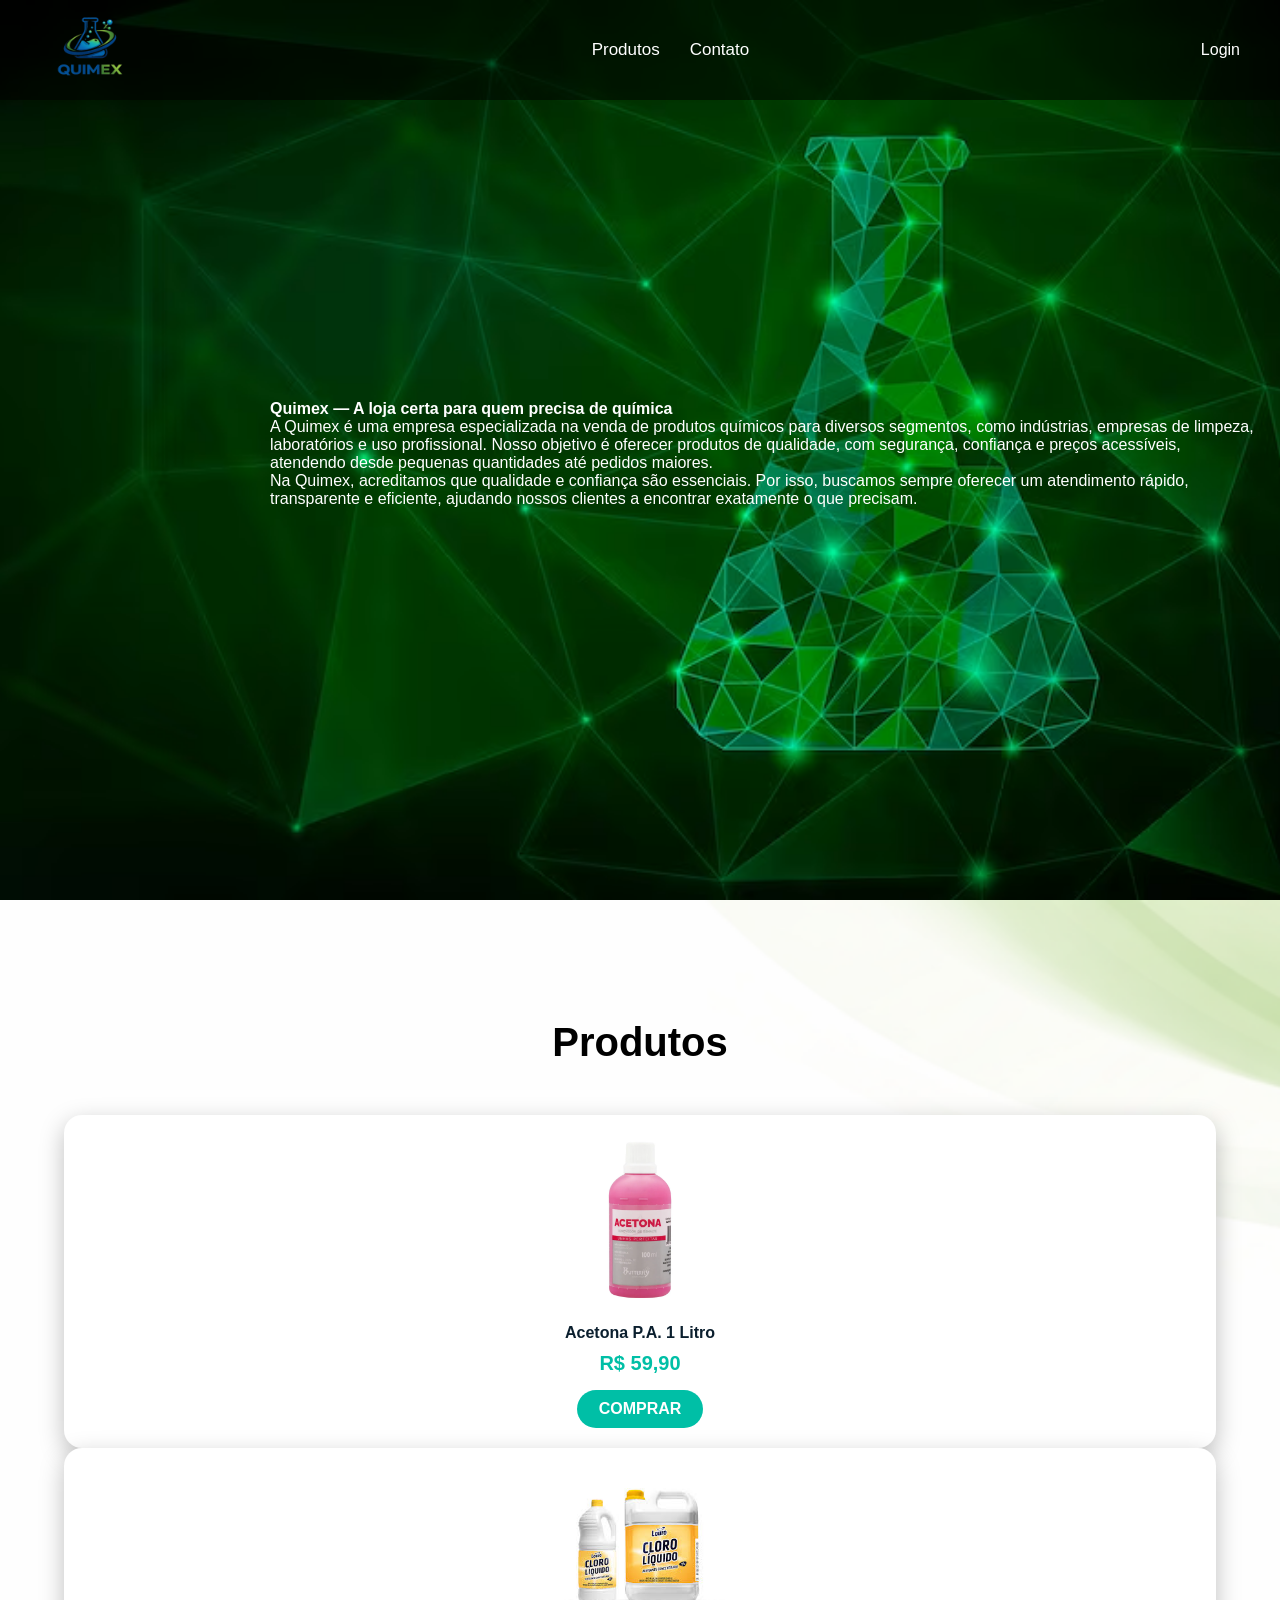
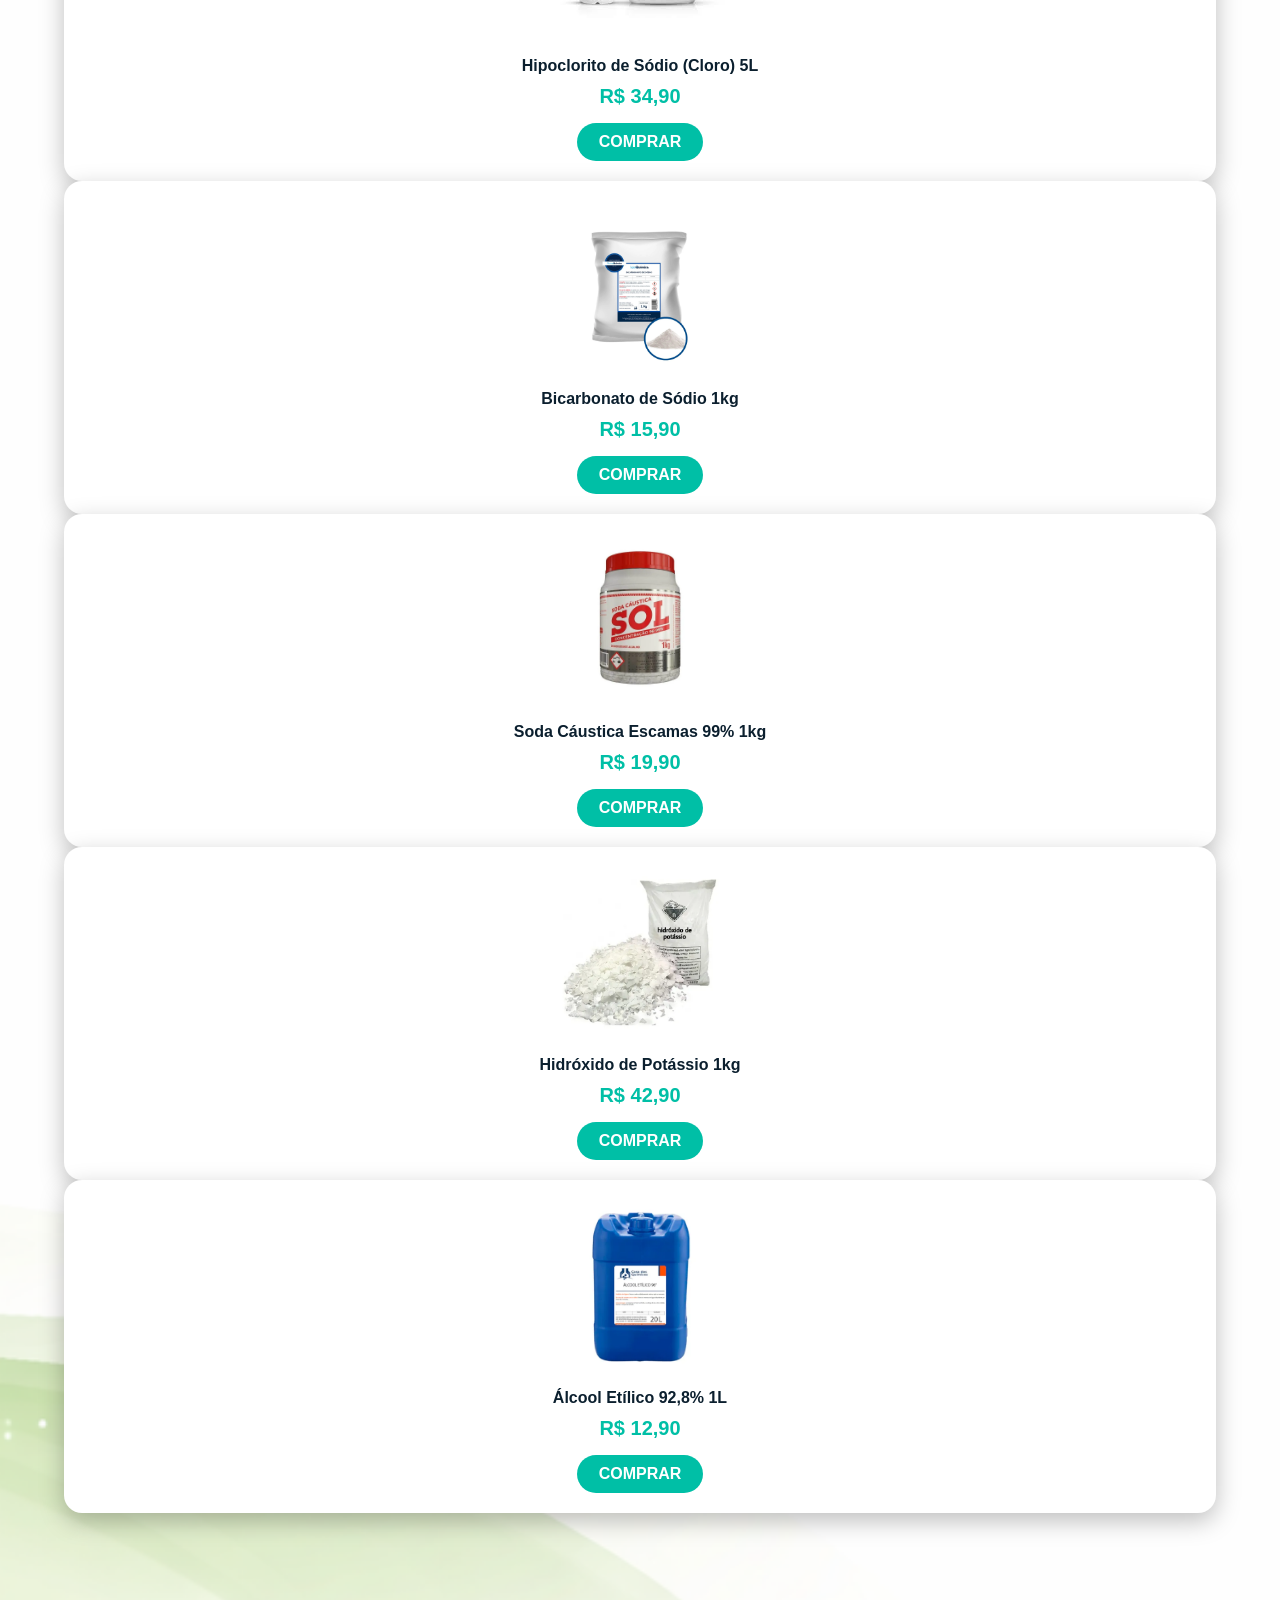
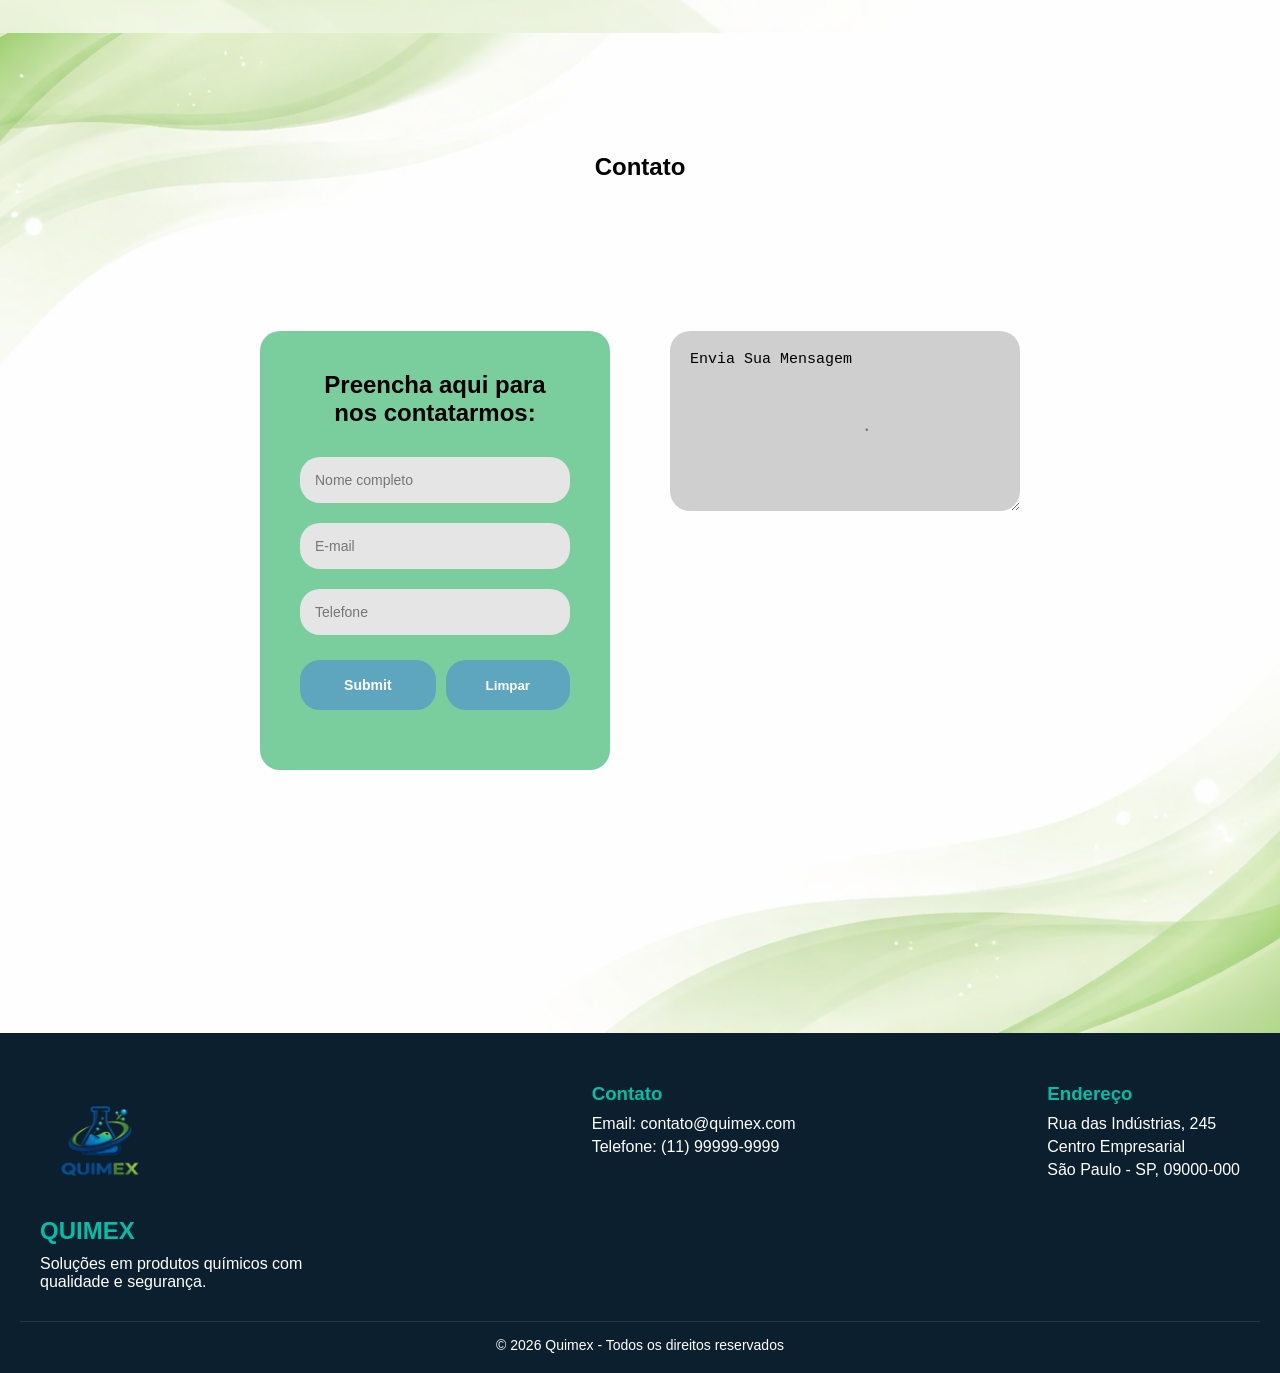
<file: index.html>
<!DOCTYPE html>
<html lang="pt-br">

<head>
    <meta charset="UTF-8">
    <meta name="viewport" content="width=device-width, initial-scale=1.0">
    <link rel="stylesheet" href="./css/style.css">
    <title>Quimex</title>
</head>

<body>
    <header class="topo">
        <div class="topo-esquerda">
            <img class="quimex" src="./imagens/quimex-removebg-preview.png" alt="Logo Quimex">
        </div>
    
        <nav class="menu">
            <ul class="opcao">
                <li class="dropdown">
                    <a href="#">Produtos</a>
    
                    <ul class="dropdown-menu">
                        <li><a href="./Produtos.html">Produtos Gerais</a></li>
                        <li><a href="produtos-limpeza.html">Produtos de Limpeza</a></li>
                        <li><a href="produtos-risco.html">Produtos de Risco</a></li>
                    </ul>
                </li>
    
                <li><a href="#contato">Contato</a></li>
            </ul>
        </nav>
    
        <div class="topo-direita">
            <a href="login.html" class="login">Login</a>
        </div>
    </header>

    <script>
        window.onscroll = function () {
            const header = document.querySelector('.topo');

            if (window.scrollY > 350) {
                header.classList.add('scrolled');
            } else {
                header.classList.remove('scrolled');
            }
        };
    </script>

    <main>
        <section class="imagem-fundo">
            <div class="conteiner">
                <p><b>Quimex — A loja certa para quem precisa de química</b></p>
                <p>A Quimex é uma empresa especializada na venda de produtos químicos para diversos segmentos, como
                    indústrias, empresas de limpeza, laboratórios e uso profissional. Nosso objetivo é oferecer produtos
                    de qualidade, com segurança, confiança e preços acessíveis, atendendo desde pequenas quantidades até
                    pedidos maiores.</p>
                <p>Na Quimex, acreditamos que qualidade e confiança são essenciais. Por isso, buscamos sempre oferecer
                    um atendimento rápido, transparente e eficiente, ajudando nossos clientes a encontrar exatamente o
                    que precisam.</p>
            </div>
        </section>
    </main>


    <section class="area-produto" id="Produtos">
        <div class="Produtos">
            <h1>Produtos</h1>
    
            <div class="grid-produtos">
    
                <div class="card-produto">
                    <img class="img-padrao" src="./imagens/acetona.webp" alt="">
                    <h3>Acetona P.A. 1 Litro</h3>
                    <p>R$ 59,90</p>
                    <a href="bicarbonato.html" class="btn-card">COMPRAR</a>
                </div>
    
                <div class="card-produto">
                    <img class="img-padrao" src="./imagens/cloro.jpg" alt="">
                    <h3>Hipoclorito de Sódio (Cloro) 5L</h3>
                    <p>R$ 34,90</p>
                    <a href="bicarbonato.html" class="btn-card">COMPRAR</a>
                </div>
    
                <div class="card-produto">
                    <img class="img-padrao" src="./imagens/bicarbonato_de_sodio_.webp" alt="">
                    <h3>Bicarbonato de Sódio 1kg</h3>
                    <p>R$ 15,90</p>
                    <a href="bicarbonato.html" class="btn-card">COMPRAR</a>
                </div>
    
                <div class="card-produto">
                    <img class="img-padrao" src="./imagens/sodacaustica.webp" alt="">
                    <h3>Soda Cáustica Escamas 99% 1kg</h3>
                    <p>R$ 19,90</p>
                    <a href="bicarbonato.html" class="btn-card">COMPRAR</a>
                </div>
    
                <div class="card-produto">
                    <img class="img-padrao" src="./imagens/hidroxo_de_potassio.webp" alt="">
                    <h3>Hidróxido de Potássio 1kg</h3>
                    <p>R$ 42,90</p>
                    <a href="bicarbonato.html" class="btn-card">COMPRAR</a>
                </div>
    
                <div class="card-produto">
                    <img class="img-padrao" src="./imagens/alcool_etilico.webp" alt="">
                    <h3>Álcool Etílico 92,8% 1L</h3>
                    <p>R$ 12,90</p>
                    <a href="bicarbonato.html" class="btn-card">COMPRAR</a>
                </div>
    
            </div>
        </div>
    </section>


    <section class="area-contato" id="contato">
        <h1>Contato</h1>
        <div class="mae-contato">
            <div class="contato">

                <div class="card">
                    <h2>Preencha aqui para nos contatarmos:</h2>
                    <form action="">
                        <input type="text" placeholder="Nome completo">
                        <input type="email" placeholder="E-mail">
                        <input type="number" placeholder="Telefone" id="">
                        <div class="enviar-btns">
                            <input type="submit" placeholder="Enviar" class="submit-btn"
                                onclick="alert('Dados enviado com sucesso!')">
                            <button type="reset" class="submit-btn"
                                onclick="alert('Dados limpos com sucesso!')">Limpar</button>
                        </div>

                    </form>

                </div>

                <div>
                    <textarea placeholder="Envie sua mensagem">Envia Sua Mensagem</textarea><br>


                </div>
            </div>
        </div>

    </section>
   
    <footer class="footer">
        <div class="footer-container">
    
           
            <div class="footer-brand">
                <img src="./imagens/quimex-removebg-preview.png" alt="Logo Quimex" class="footer-logo">
                <h2>QUIMEX</h2>
                <p>Soluções em produtos químicos com qualidade e segurança.</p>
            </div>
    
           
            <div class="footer-contact">
                <h3>Contato</h3>
                <p>Email: contato@quimex.com</p>
                <p>Telefone: (11) 99999-9999</p>
            </div>
    
           
            <div class="footer-address">
                <h3>Endereço</h3>
                <p>Rua das Indústrias, 245</p>
                <p>Centro Empresarial</p>
                <p>São Paulo - SP, 09000-000</p>
            </div>
    
        </div>
    
        
        <div class="footer-bottom">
            <p>© 2026 Quimex - Todos os direitos reservados</p>
        </div>
    </footer>
</body>

</html>
</file>
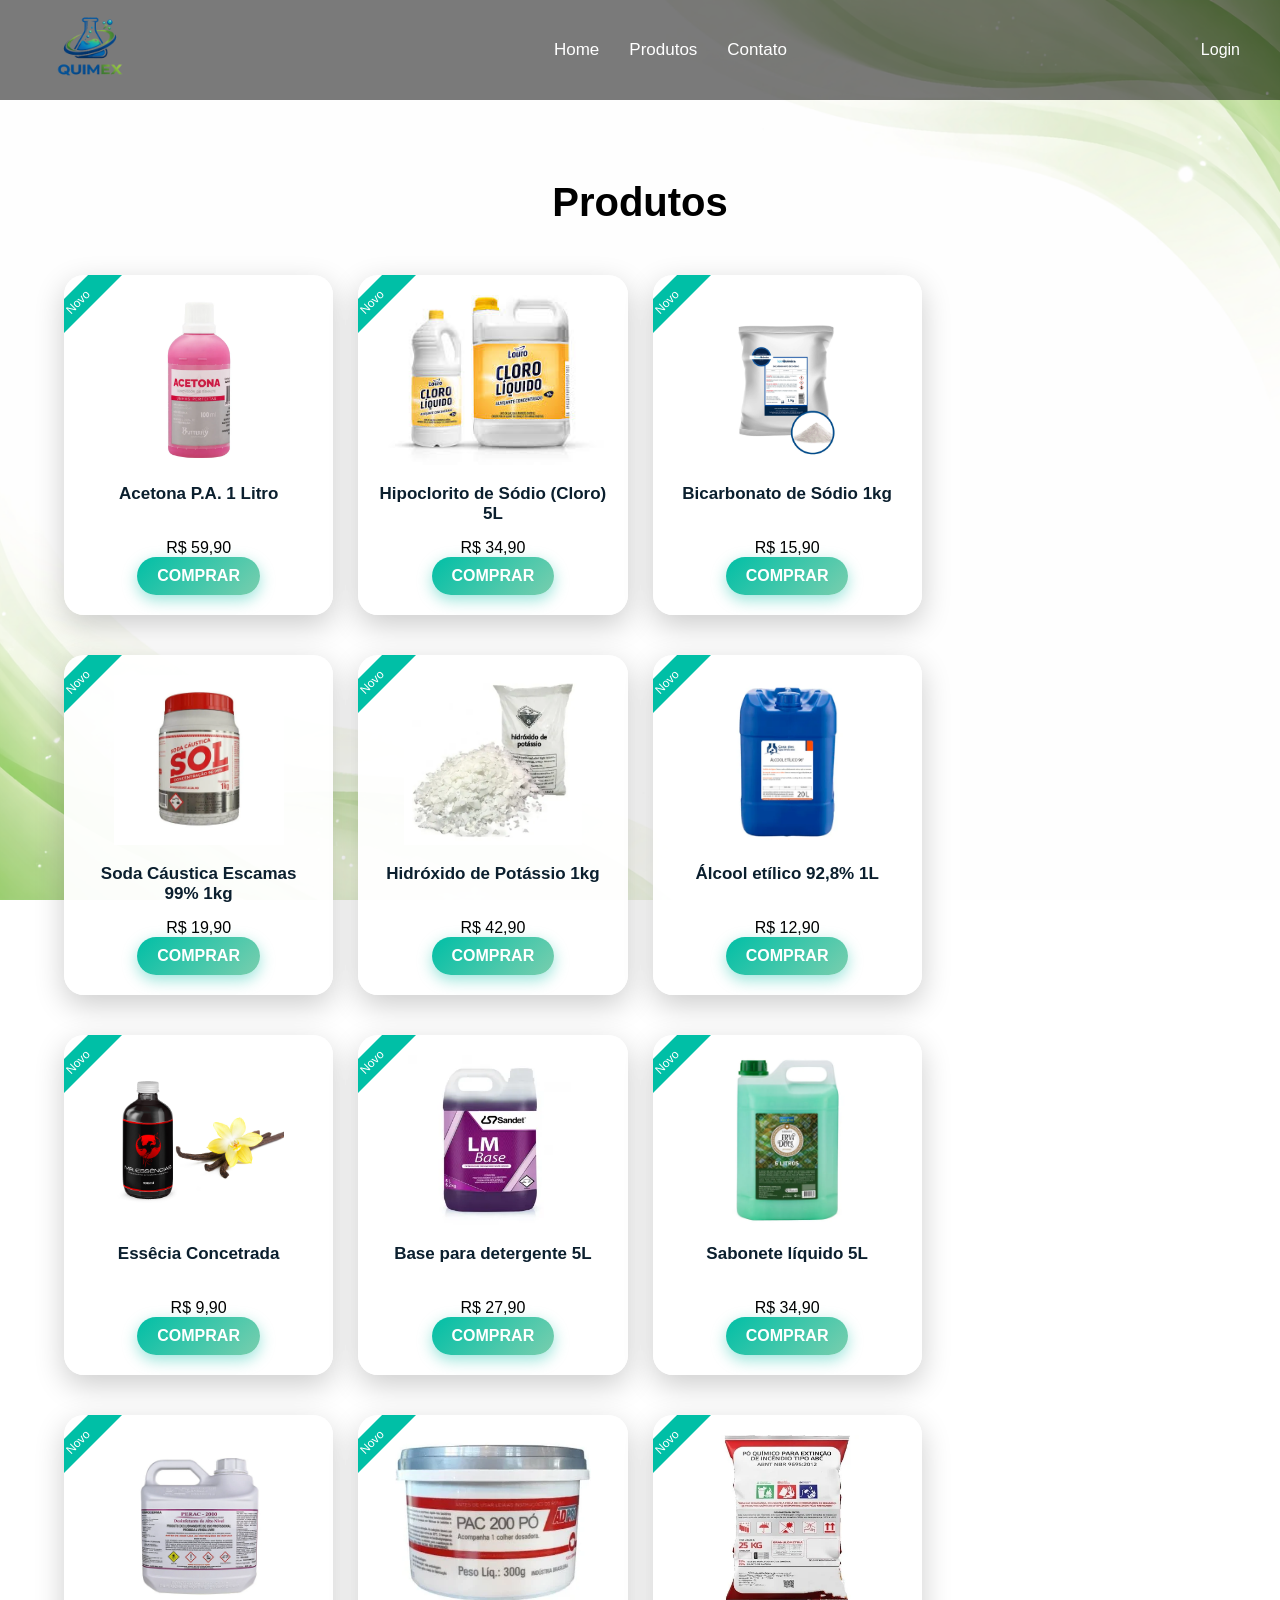
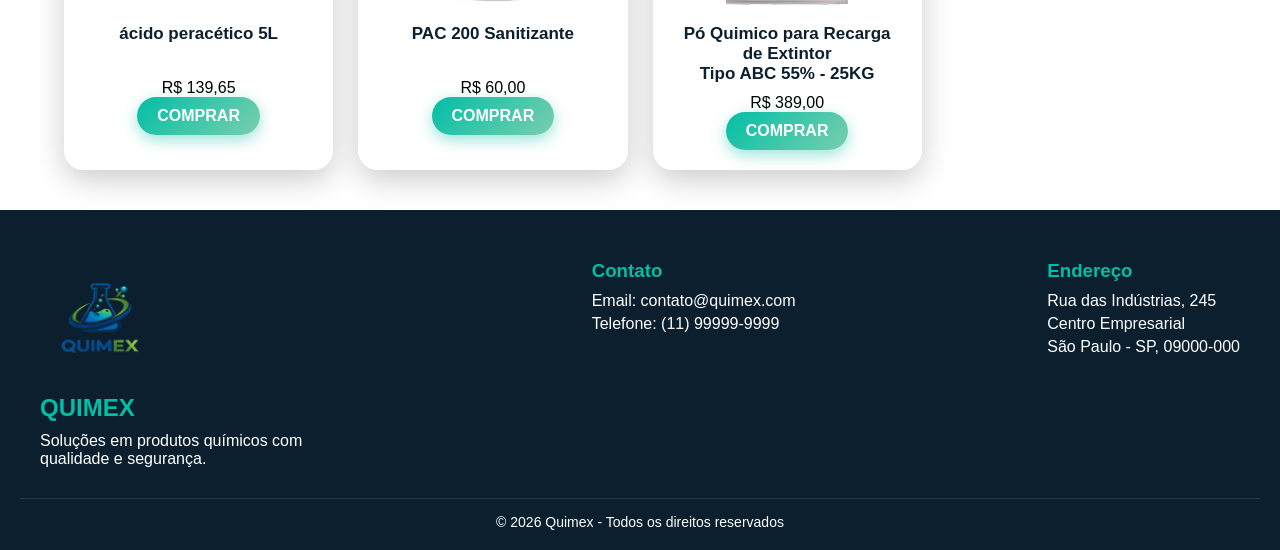
<file: Produtos.html>
<!DOCTYPE html>
<html lang="pt-br">

<head>
    <meta charset="UTF-8">
    <meta name="viewport" content="width=device-width, initial-scale=1.0">
    <title>Produtos - Quimex</title>
    <link rel="stylesheet" href="./css/produtos.css">
</head>

<body>
    <header class="topo">
        <div class="topo-esquerda">
            <a href="./index.html"><img class="quimex" class="quimex" src="./imagens/quimex-removebg-preview.png"
                    alt=""></a>
        </div>
        <nav class="menu">
            <ul class="opcao">
                <li><a href="./index.html">Home</a></li>
                <li><a href="./Produtos.html">Produtos</a></li>
                <li><a href="./index.html#contato">Contato</a></li>
            </ul>
        </nav>
        <div class="topo-direita">
            <a href="login.html" class="login">Login</a>
        </div>
    </header>

    <div class="Produtos">
        <h1>Produtos</h1>

        <div class="linha">
            <div class="card-produto">
                <img class="img-padrao" src="./imagens/acetona.webp" alt="">
                <h3>Acetona P.A. 1 Litro</h3>
                <p>R$ 59,90</p>
                <a href="bicarbonato.html" class="btn-card">COMPRAR</a>
            </div>
            <div class="card-produto">
                <img class="img-padrao" src="./imagens/cloro.jpg" alt="">
                <h3>Hipoclorito de Sódio (Cloro) 5L</h3>
                <p>R$ 34,90</p>
                <a href="bicarbonato.html" class="btn-card">COMPRAR</a>
            </div>
            <div class="card-produto">
                <img class="img-padrao" src="./imagens/bicarbonato_de_sodio_.webp" alt="">
                <h3>Bicarbonato de Sódio 1kg</h3>
                <p>R$ 15,90</p>
                <a href="bicarbonato.html" class="btn-card">COMPRAR</a>
            </div>


        </div>
        <div class="linha">
            <div class="card-produto">
                <img class="img-padrao" src="./imagens/sodacaustica.webp" alt="">
                <h3>Soda Cáustica Escamas 99% 1kg</h3>
                <p>R$ 19,90</p>
                <a href="bicarbonato.html" class="btn-card">COMPRAR</a>
            </div>
            <div class="card-produto">
                <img class="img-padrao" src="./imagens/hidroxo_de_potassio.webp" alt="">
                <h3>Hidróxido de Potássio 1kg</h3>
                <p>R$ 42,90</p>
                <a href="bicarbonato.html" class="btn-card">COMPRAR</a>
            </div>
            <div class="card-produto">
                <img class="img-padrao" src="./imagens/alcool_etilico.webp" alt="">
                <h3>Álcool etílico 92,8% 1L</h3>
                <p>R$ 12,90</p>
                <a href="bicarbonato.html" class="btn-card">COMPRAR</a>
            </div>
        </div>
        <div class="linha">
            <div class="card-produto">
                <img src="./imagens/essencia-concentrada.jpg" class="img-padrao" alt="">
                <h3>Essêcia Concetrada</h3>
                <p>R$ 9,90</p>
                <a href="bicarbonato.html" class="btn-card">COMPRAR</a>
            </div>
            <div class="card-produto">
                <img class="img-padrao" src="./imagens/base_detergente.webp" alt="">
                <h3>Base para detergente 5L</h3>
                <p>R$ 27,90</p>
                <a href="bicarbonato.html" class="btn-card">COMPRAR</a>
            </div>
            <div class="card-produto">
                <img class="img-padrao" src="./imagens/sabonete_liquido.webp" alt="">
                <h3>Sabonete líquido 5L</h3>
                <p>R$ 34,90</p>
                <a href="bicarbonato.html" class="btn-card">COMPRAR</a>
            </div>
        </div>
        <div class="linha">
            <div class="card-produto">
                <img class="img-padrao" src="./imagens/acido_peracetico.webp" alt="">
                <h3>ácido peracético 5L</h3>
                <p>R$ 139,65</p>
                <a href="bicarbonato.html" class="btn-card">COMPRAR</a>
            </div>
            <div class="card-produto">
                <img class="img-padrao" src="./imagens/PAC.webp" alt="">
                <h3>PAC 200 Sanitizante</h3>
                <p>R$ 60,00</p>
                <a href="bicarbonato.html" class="btn-card">COMPRAR</a>
            </div>
            <div class="card-produto">
                <img class="img-padrao" src="./imagens/recarga_extintor.webp" alt="">
                <h3>Pó Quimico para Recarga de Extintor <br> Tipo ABC 55% - 25KG</h3>
                <p>R$ 389,00</p>
                <a href="bicarbonato.html" class="btn-card">COMPRAR</a>
            </div>
        </div>
    </div>
    <footer class="footer">
        <div class="footer-container">


            <div class="footer-brand">
                <img src="./imagens/quimex-removebg-preview.png" alt="Logo Quimex" class="footer-logo">
                <h2>QUIMEX</h2>
                <p>Soluções em produtos químicos com qualidade e segurança.</p>
            </div>


            <div class="footer-contact">
                <h3>Contato</h3>
                <p>Email: contato@quimex.com</p>
                <p>Telefone: (11) 99999-9999</p>
            </div>


            <div class="footer-address">
                <h3>Endereço</h3>
                <p>Rua das Indústrias, 245</p>
                <p>Centro Empresarial</p>
                <p>São Paulo - SP, 09000-000</p>
            </div>

        </div>


        <div class="footer-bottom">
            <p>© 2026 Quimex - Todos os direitos reservados</p>
        </div>
    </footer>
</body>

</html>
</file>
<file: css/style.css>
* {
    margin: 0;
    padding: 0;
    box-sizing: border-box;
}

html {
    scroll-behavior: smooth;
}

body {
    font-family: Century Gothic, sans-serif;

}

.topo {
    display: flex;
    align-items: center;
    justify-content: space-between;
    padding: 0 40px;
    background-color: rgba(0, 0, 0, 0.521);
    height: 100px;
    position: fixed;
    top: 0;
    width: 100%;
    z-index: 1000;
}

.menu .opcao {
    list-style: none;
    display: flex;
    gap: 30px;
}

.menu li {
    position: relative;
}

.menu {
    display: flex;
    justify-content: center;
    flex: 1;
    display: flex;
}

.opcao {
    display: flex;
    gap: 40px;
    list-style: none;
    align-items: center;
}

a {
    text-decoration: none;
    color: #ffffff;
    font-weight: 500;
    font-size: 16px;
}

.menu a {
    position: relative;
    text-decoration: none;
    font-size: 17px;
    transition: font-size 0.3s;
}

.menu a:hover {
    text-shadow: 0 0 15px #F7F8F0;
    font-weight: bold;
    font-size: 20px;
}

.menu a:hover::after {
    width: 100%;
}

.menu a::after {
    content: "";
    position: absolute;
    left: 0;
    bottom: -6px;
    width: 0%;
    height: 2px;
    background: #F7F8F0;
    transition: 0.3s;
}

.topo-direita {
    display: flex;
    justify-content: flex-end;

}

.dropdown-menu {
    position: absolute;
    top: 30px;
    left: 0;
    background-color: #145c44;
    list-style: none;
    padding: 10px 0;
    width: 200px;
    border-radius: 8px;
    display: none;
}

.dropdown-menu li {
    padding: 10px 20px;
}

.dropdown-menu li a {
    color: white;
    display: block;
}

.dropdown-menu li:hover {
    background-color: #1f7a5c;
}

.dropdown:hover .dropdown-menu {
    display: block;
}

.login-header {
    padding: 10px 22px;
    text-decoration: none;
    background: linear-gradient(45deg, #141414ab, #7aceae);
    color: black;
    border-radius: 20px;
    font-weight: bold;
    font-size: 16px;
    box-shadow: 0 0 15px rgba(255, 255, 255, 0.856);
    position: relative;
    overflow: hidden;
}

.login-header:hover {
    background: linear-gradient(45deg, #7aceae, #141414ab);
    box-shadow: 0 0 15px #7aceb5;
}

.scrolled {
    background-color: rgb(48, 105, 70);
}

.imagem-fundo {
    background-image: url(../imagens/fundo2.avif);
    height: 100vh;
    min-height: 100%;
    background-position: center;
    background-size: cover;
}

.conteiner {
    max-width: 1200px;
    margin: 0 auto;
    padding: 40px 20px;
    color: #ffffff;
    display: inline-block;
    margin-top: 40vh;
    margin-left: 250px;

}

.quimex {
    width: 100px;
}

.area-produto {
    background-image: url(../imagens/fundo-outras-areas.png);
    background-position: center;
    background-size: cover;
    padding: 120px 0;
}

.cat-produtos {
    display: flex;
    justify-content: center;
    padding-bottom: 50px;
}

.cat-produtos a{
    justify-content: center;
    padding: 10px 22px;
    text-decoration: none;
    background: linear-gradient(45deg, #141414ab, #7aceae);
    color: black;
    border-radius: 20px;
    font-weight: bold;
    font-size: 16px;
    box-shadow: 0 0 15px rgba(255, 255, 255, 0.856);
    position: relative;
    overflow: hidden;
    text-decoration: none;
    color: black;
    display: flex;
}

.cat-produtos ul {
    display: flex;
    gap: 2rem;
}

.cat-produtos li{
    list-style: none;
    text-decoration: none; 
    color: black;
    display: flex;
}

.cat-produtos a:hover {
    transform: scale(1.05);
    background: linear-gradient(45deg, #7aceae, #141414ab);
    box-shadow: 0 0 15px #7aceb5;
}


.Produtos {
    margin: auto;
    max-width: 1300px;
    width: 90%;
    text-align: center;
}

.Produtos h1 {
    margin-bottom: 50px;
    font-size: 40px;
    color: rgb(0, 0, 0);
}

.cat-produtos {
    display: flex;
    text-decoration: none; 
    text-decoration: black;
    list-style: none;
}

.cat-produtos a{
    list-style: none;
    text-decoration: none; 
    text-decoration: black;
}

.linha-produtos {
    display: grid;
    grid-template-columns: repeat(4, 1fr);
    gap: 25px;
}

.card-produto {
    background: white;
    border-radius: 18px;
    padding: 20px;
    box-shadow: 0 8px 25px rgba(0, 0, 0, 0.25);
    transition: 0.3s;
}

.card-produto:hover {
    transform: translateY(-8px);
    box-shadow: 0 15px 35px rgba(0, 0, 0, 0.35);
}

.img-padrao {
    width: 100%;
    height: 170px;
    object-fit: contain;
    margin-bottom: 15px;
}

.card-produto h3 {
    font-size: 16px;
    color: #0b1f2e;
    margin-bottom: 10px;
}

.card-produto p {
    font-size: 20px;
    font-weight: bold;
    color: #00bfa6;
    margin-bottom: 15px;
}

.btn-card {
    display: inline-block;
    padding: 10px 22px;
    background: #00bfa6;
    color: white;
    text-decoration: none;
    border-radius: 25px;
    font-weight: bold;
    transition: 0.3s;
}

.btn-card:hover {
    background: #009e8c;
    transform: scale(1.05);
}

.img-padrao {
    width: 170px;
}

.area-contato {
    background-image: url(../imagens/fundo-outras-areas2.jpg);
    background-position: center;
    background-size: cover;
    padding: 120px 0;
    text-align: center;
    height: 1000px;
}

.contato {
    margin: auto;
    max-width: 1300px;
    width: 90%;
    text-align: center;
}

.contato {
    margin-top: 100px;
    display: flex;
    gap: 60px;
    justify-content: center;
}

.mae-contato {
    margin-top: 150px;
    justify-content: center;
}

.card {
    background-color: #7ace9d;
    padding: 40px;
    border-radius: 20px;
    width: 350px;
}

.card h2 {
    font-size: 24px;
    margin-bottom: 30px;
    font-weight: 600;
}

input {
    width: 100%;
    padding: 15px;
    margin-bottom: 20px;
    border: none;
    border-radius: 20px;
    background-color: #e5e5e5;
    font-size: 14px;
    transition: 0.3s;
}

input:focus {
    transform: scale(1.05);
}

select {
    width: 100%;
    padding: 15px;
    margin-bottom: 20px;
    border: none;
    border-radius: 20px;
    background-color: #e5e5e5;
    font-size: 14px;
    color: rgba(0, 0, 0, 0.548);
    transition: 0.3s;
    outline: none;
    cursor: pointer;
}

select:focus {
    transform: scale(1.05);
}

.enviar-btns {
    display: flex;
    gap: 10px;
}

.submit-btn {
    width: 50%;
    transition: 0.3s;
    background-color: #5da6bd;
    color: #fff;
    font-weight: bold;
    cursor: pointer;
    margin-top: 5px;
    border-radius: 20px;
    width: 200px;
    height: 50px;
    border: none;
}

.submit-btn:hover {
    transform: scale(1.05);
    box-shadow: 0 0 15px rgba(0, 0, 0, 0.411);
}

textarea {
    width: 350px;
    height: 180px;
    border-radius: 20px;
    border: none;
    padding: 20px;
    font-size: 15px;
    background-color: #0000002f;
    transition: 0.3s;
}

textarea:focus {
    transform: scale(1.05);
}

.footer {
    background-color: #0b1f2e;
    color: white;
    padding: 50px 20px 20px;
    font-family: Arial, sans-serif;
}

.footer-container {
    display: flex;
    justify-content: space-between;
    flex-wrap: wrap;
    max-width: 1200px;
    margin: auto;
}

.footer-brand {
    max-width: 300px;
}

.footer-logo {
    width: 120px;
    margin-bottom: 10px;
}

.footer-brand h2 {
    color: #00bfa6;
    margin-bottom: 10px;
}

.footer-contact h3,
.footer-address h3 {
    margin-bottom: 10px;
    color: #00bfa6;
}

.footer-contact p,
.footer-address p {
    margin: 5px 0;
}

.footer-bottom {
    text-align: center;
    margin-top: 30px;
    border-top: 1px solid #1f3a4d;
    padding-top: 15px;
    font-size: 14px;
}
</file>
<file: css/produtos.css>
* {
    margin: 0;
    padding: 0;
    box-sizing: border-box;
}

body {
    background-image: url(../imagens/fundo-outras-areas.png);
    background-position: center;
    background-repeat: no-repeat;
    background-size: cover;
    background-attachment: fixed;
    font-family: Century Gothic, sans-serif;
}

.topo {
    display: flex;
    align-items: center;
    justify-content: space-between;
    padding: 0 40px;
    background-color: rgba(0, 0, 0, 0.521);
    height: 100px;
    position: fixed;
    top: 0;
    width: 100%;
    z-index: 1000;
}

.menu .opcao {
    list-style: none;
    display: flex;
    gap: 30px;
}

.menu li {
    position: relative;
}

.menu {
    display: flex;
    justify-content: center;
    flex: 1;
    display: flex;
}

.opcao {
    display: flex;
    gap: 40px;
    list-style: none;
    align-items: center;
}

a {
    text-decoration: none;
    color: #ffffff;
    font-weight: 500;
    font-size: 16px;
}

.menu a {
    position: relative;
    text-decoration: none;
    font-size: 17px;
    transition: font-size 0.3s;
}

.menu a:hover {
    text-shadow: 0 0 15px #F7F8F0;
    font-weight: bold;
    font-size: 20px;
}

.menu a:hover::after {
    width: 100%;
}

.menu a::after {
    content: "";
    position: absolute;
    left: 0;
    bottom: -6px;
    width: 0%;
    height: 2px;
    background: #F7F8F0;
    transition: 0.3s;
}

.topo-direita {
    display: flex;
    justify-content: flex-end;

}

.dropdown-menu {
    position: absolute;
    top: 30px;
    left: 0;
    background-color: #145c44;
    list-style: none;
    padding: 10px 0;
    width: 200px;
    border-radius: 8px;
    display: none;
}

.dropdown-menu li {
    padding: 10px 20px;
}

.dropdown-menu li a {
    color: white;
    display: block;
}

.dropdown-menu li:hover {
    background-color: #1f7a5c;
}

.dropdown:hover .dropdown-menu {
    display: block;
}

.login-header {
    padding: 10px 22px;
    text-decoration: none;
    background: linear-gradient(45deg, #141414ab, #7aceae);
    color: black;
    border-radius: 20px;
    font-weight: bold;
    font-size: 16px;
    box-shadow: 0 0 15px rgba(255, 255, 255, 0.856);
    position: relative;
    overflow: hidden;
}

.login-header:hover {
    background: linear-gradient(45deg, #7aceae, #141414ab);
    box-shadow: 0 0 15px #7aceb5;
}

.quimex {
    width: 100px;
}

.quimex:hover {
    transform: scale(1.05);
}

.cat-produtos {
    display: flex;
    justify-content: center;
    padding-bottom: 50px;
}

.cat-produtos a {
    display: flex;
    justify-content: center;
    align-items: center;
    padding: 12px 28px;

    background: linear-gradient(135deg, #00bfa6, #7aceae);
    color: #ffffff;

    border-radius: 30px;
    font-weight: bold;
    font-size: 15px;

    text-decoration: none;

    position: relative;
    overflow: hidden;

    transition: all 0.4s ease;
    box-shadow: 0 5px 15px rgba(0, 191, 166, 0.4);
}


.cat-produtos a::before {
    content: "";
    position: absolute;
    top: 0;
    left: -100%;
    width: 100%;
    height: 100%;

    background: linear-gradient(
        120deg,
        transparent,
        rgba(255, 255, 255, 0.5),
        transparent
    );

    transition: 0.5s;
}


.cat-produtos a:hover {
    transform: translateY(-5px) scale(1.05);
    box-shadow: 0 10px 25px rgba(0, 191, 166, 0.6);
}


.cat-produtos a:hover::before {
    left: 100%;
}


.cat-produtos ul {
    display: flex;
    gap: 2rem;
}

.cat-produtos li{
    list-style: none;
    text-decoration: none; 
    color: black;
    display: flex;
}

.cat-produtos a:hover {
    transform: scale(1.05);
    background: linear-gradient(45deg, #7aceae, #141414ab);
    box-shadow: 0 0 15px #7aceb5;
}


.Produtos {
    margin: auto;
    max-width: 1300px;
    width: 90%;
    text-align: center;
}

.Produtos h1 {
    margin-top: 20vh;
    margin-bottom: 50px;
    font-size: 40px;
    color: rgb(0, 0, 0);
}

.linha {
    display: grid;
    grid-template-columns: repeat(4, 1fr);
    gap: 25px;
    margin-bottom: 40px;
}

.card-produto {
    background: rgba(255, 255, 255, 0.95);
    border-radius: 20px;
    padding: 20px;

    position: relative;
    overflow: hidden;

    box-shadow: 0 10px 30px rgba(0, 0, 0, 0.2);
    transition: all 0.4s ease;
}

.card-produto:hover {
    transform: translateY(-10px) scale(1.03);
    box-shadow: 0 20px 45px rgba(0, 0, 0, 0.35);
}

.card-produto::before {
    content: "";
    position: absolute;
    top: 0;
    left: -100%;
    width: 100%;
    height: 100%;
    background: linear-gradient(
        120deg,
        transparent,
        rgba(255, 255, 255, 0.6),
        transparent
    );
    transition: 0.6s;
}

.card-produto:hover::before {
    left: 100%;
}

.card-produto::after {
    content: "Novo";
    position: absolute;
    top: 15px;
    left: -40px;

    background: #00bfa6;
    color: white;

    padding: 5px 40px;
    font-size: 12px;

    transform: rotate(-45deg);
}

.img-padrao {
    width: 100%;
    height: 170px;
    object-fit: contain;
    margin-bottom: 15px;
    transition: 0.4s;
}

.card-produto:hover .img-padrao {
    transform: scale(1.1);
}


.card-produto h3 {
    font-size: 17px;
    color: #0b1f2e;
    margin-bottom: 10px;
    min-height: 45px;
    font-weight: 600;
}

.preco {
    font-size: 20px;
    font-weight: bold;
    color: #00bfa6;
    margin-bottom: 15px;
}

.btn-card {
    display: inline-block;
    padding: 10px 20px;
    background: linear-gradient(135deg, #00bfa6, #7aceae);
    color: white;
    border-radius: 25px;
    font-weight: bold;
    text-decoration: none;
    transition: 0.3s;
    box-shadow: 0 5px 15px rgba(0, 191, 166, 0.4);
}

.btn-card:hover {
    transform: scale(1.08);
    box-shadow: 0 10px 25px rgba(0, 191, 166, 0.6);
}

.footer {
    background-color: #0b1f2e;
    color: white;
    padding: 50px 20px 20px;
    font-family: Arial, sans-serif;
}

.footer-container {
    display: flex;
    justify-content: space-between;
    flex-wrap: wrap;
    max-width: 1200px;
    margin: auto;
}

.footer-brand {
    max-width: 300px;
}

.footer-logo {
    width: 120px;
    margin-bottom: 10px;
}

.footer-brand h2 {
    color: #00bfa6;
    margin-bottom: 10px;
}

.footer-contact h3,
.footer-address h3 {
    margin-bottom: 10px;
    color: #00bfa6;
}

.footer-contact p,
.footer-address p {
    margin: 5px 0;
}

.footer-bottom {
    text-align: center;
    margin-top: 30px;
    border-top: 1px solid #1f3a4d;
    padding-top: 15px;
    font-size: 14px;
}
</file>
